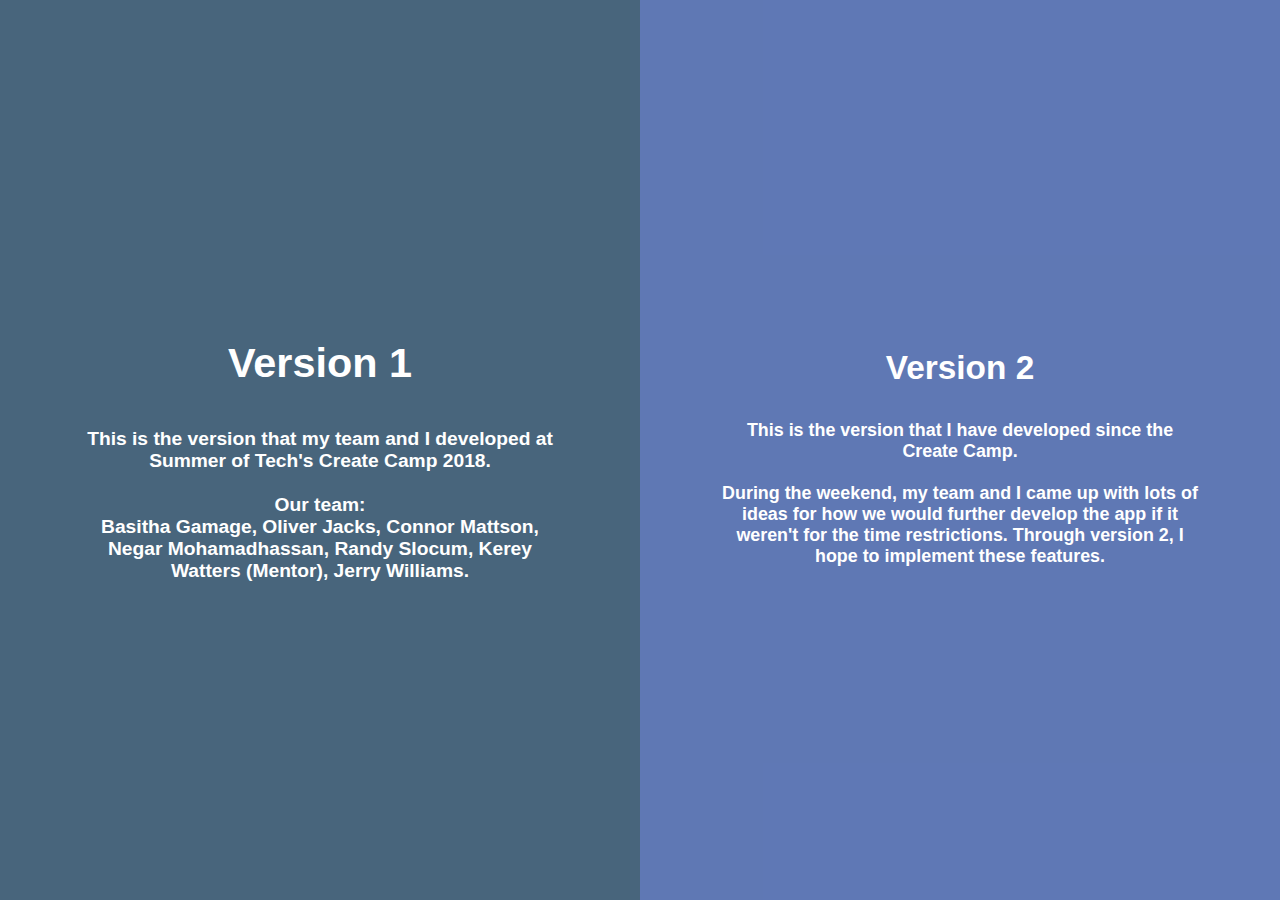
<file: index.html>
<!DOCTYPE html>
<html>
  
  <head>
    <meta name="viewport" content="initial-scale=1.0, user-scalable=no">
    <meta charset="utf-8">
    <title>TYRED</title>

    <link rel="stylesheet" type="text/css" href="src/styles.css">
  </head>

  <body>
    <span id="leftSide">
      <a href="src/v1">
        <div class="outer">
          <div class="inner">
            <p class="title">Version 1</p>
            <p class="subtext">This is the version that my team and I developed at Summer of Tech's Create Camp 2018.<br/><br/>

            Our team:<br/>
            Basitha Gamage, Oliver Jacks, Connor Mattson, Negar Mohamadhassan, Randy Slocum, Kerey Watters (Mentor), Jerry Williams.</p>
          </div>
        </div>
      </a>
    </span><!-- comment to remove whitespace
 --><span id="rightSide">
      <a href="src/v2">
        <div class="outer">
          <div class="inner">
            <p class="title">Version 2</p>
            <p class="subtext">This is the version that I have developed since the Create Camp.<br/><br/>

            During the weekend, my team and I came up with lots of ideas for how we would further develop the app if it weren't for the time restrictions. Through version 2, I hope to implement these features.</p>
          </div>
        </div>
      </a>
    </span>
  </body>
</html>
</file>
<file: src/styles.css>
body {
  margin: 0;
}

span {
  vertical-align: top;
  display: inline-block;
  width: 50%;
  height: 100vh;

  background-color: rgba(0, 0, 0, 0.25);
  background-position: top;
  background-repeat: no-repeat;
  background-size: cover;
}

.outer {
  width: 100%;
  height: 100%;
  display: inline-flex;
  justify-content: center;
  align-items: center;
  background-color: rgba(0, 0, 0, 0.2);
}

.outer:hover { background-color: rgba(0,0,0,0.5); }

.inner {
  width: 75%;
  margin: 0 auto;
  text-align: center;
}

a { text-decoration: none; }

p {
  font-family: Verdana, Geneva, sans-serif;
  font-weight: bold;
  color: white;
}

.title { font-size: calc(16pt + 20 * ((100vw - 310px) / 1610)); }
.subtext { font-size: calc(8pt + 12 * ((100vw - 310px) / 1610)); }
.outer:hover .title { font-size: calc(22pt + 20 * ((100vw - 310px) / 1610)); }
.outer:hover .subtext { font-size: calc(9pt + 12 * ((100vw - 310px) / 1610)); }

#leftSide { background-color: #90CAF9; }
#rightSide { background-color: #7796E2; }
</file>
